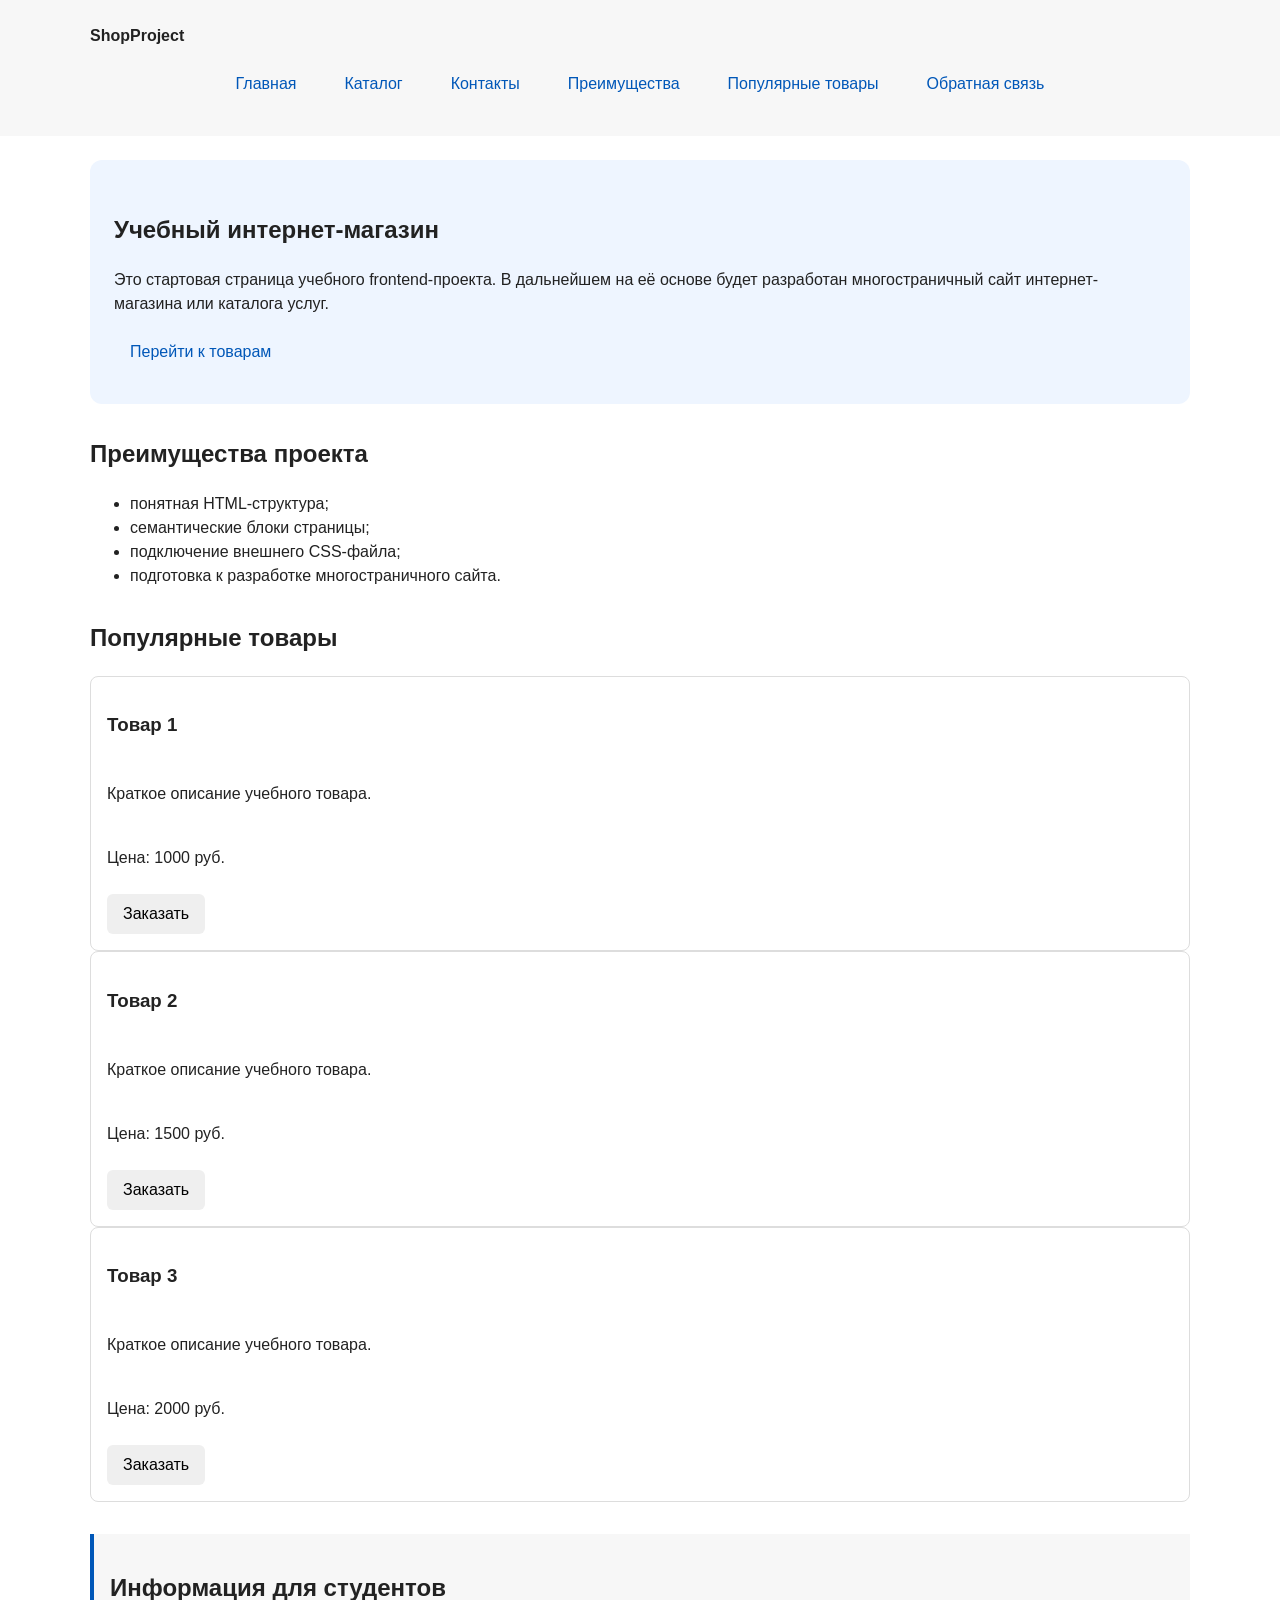
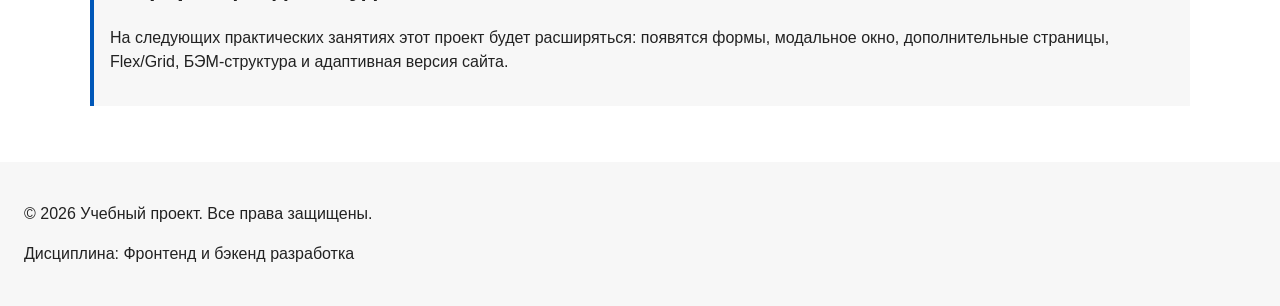
<file: index.html>
<!DOCTYPE html>
<html lang="ru">
<head>
  <meta charset="UTF-8">
  <meta name="viewport" content="width=device-width, initial-scale=1.0">
  <title>Учебный интернет-магазин</title>
  <link rel="stylesheet" href="css/style.css">
  <script src="js/main.js" defer></script>
</head>
<body>
<header>
  <div class="site-header">
    <a class="site-logo" href="index.html">ShopProject</a>

    <nav class="site-nav" aria-label="Основная навигация">
      <ul class="site-nav__list">
        <li><a href="index.html">Главная</a></li>
        <li><a href="catalog.html">Каталог</a></li>
        <li><a href="contacts.html">Контакты</a></li>
        <li><a href="index.html#advantages">Преимущества</a></li>
        <li><a href="index.html#popular">Популярные товары</a></li>
        <li><a href="index.html#contacts">Обратная связь</a></li>
      </ul>
    </nav>
  </div>
</header>
<main>
  <!-- Основное содержимое страницы -->
   <section class="hero">
  <h1>Учебный интернет-магазин</h1>
  <p>
    Это стартовая страница учебного frontend-проекта.
    В дальнейшем на её основе будет разработан многостраничный сайт
    интернет-магазина или каталога услуг.
  </p>
  <a class="button" href="#popular">Перейти к товарам</a>
</section>
<section class="section" id="advantages">
  <h2>Преимущества проекта</h2>

  <ul class="advantages-list">
    <li>понятная HTML-структура;</li>
    <li>семантические блоки страницы;</li>
    <li>подключение внешнего CSS-файла;</li>
    <li>подготовка к разработке многостраничного сайта.</li>
  </ul>
</section>
<section class="section" id="popular">
  <h2>Популярные товары</h2>

  <article class="product-card">
    <h3>Товар 1</h3>
    <p>Краткое описание учебного товара.</p>
    <p>Цена: 1000 руб.</p>
    <button class="button product-card__button" type="button" data-product="Товар 1">
      Заказать
    </button>
  </article>

  <article class="product-card">
    <h3>Товар 2</h3>
    <p>Краткое описание учебного товара.</p>
    <p>Цена: 1500 руб.</p>
    <button class="button product-card__button" type="button" data-product="Товар 2">
      Заказать
    </button>
  </article>

  <article class="product-card">
    <h3>Товар 3</h3>
    <p>Краткое описание учебного товара.</p>
    <p>Цена: 2000 руб.</p>
    <button class="button product-card__button" type="button" data-product="Товар 3">
      Заказать
    </button>
  </article>
</section>
<aside class="aside-info">
  <h2>Информация для студентов</h2>
  <p>
    На следующих практических занятиях этот проект будет расширяться:
    появятся формы, модальное окно, дополнительные страницы, Flex/Grid,
    БЭМ-структура и адаптивная версия сайта.
  </p>
</aside>

</main>
<footer id="contacts">
  <p>&copy; 2026 Учебный проект. Все права защищены.</p>
  <p>Дисциплина: Фронтенд и бэкенд разработка</p>
</footer>
<dialog class="order-dialog" id="order-dialog" aria-labelledby="order-dialog-title">
  <h2 id="order-dialog-title">Оформление заявки</h2>

  <form class="order-form" id="order-form" action="#" method="post" novalidate>
    <input id="selected-product" name="selected-product" type="hidden">

    <div class="form-field">
      <label for="order-name">Имя</label>
      <input
        id="order-name"
        name="name"
        type="text"
        placeholder="Введите ваше имя"
        minlength="2"
        autocomplete="given-name"
        required
      >
    </div>

    <div class="form-field">
      <label for="order-email">E-mail</label>
      <input
        id="order-email"
        name="email"
        type="email"
        placeholder="example@mail.ru"
        autocomplete="email"
        required
      >
    </div>

    <div class="form-field">
      <label for="order-phone">Телефон</label>
      <input
        id="order-phone"
        name="phone"
        type="tel"
        inputmode="tel"
        placeholder="+7 (900) 000-00-00"
        pattern="^\+7 \(\d{3}\) \d{3}-\d{2}-\d{2}$"
        required
      >
      <small>Формат: +7 (900) 000-00-00</small>
    </div>

    <div class="form-field">
      <label for="order-date">Дата связи</label>
      <input
        id="order-date"
        name="date"
        type="date"
      >
    </div>

    <div class="form-field">
      <label for="order-topic">Тема заявки</label>
      <select id="order-topic" name="topic" required>
        <option value="">Выберите тему</option>
        <option value="product">Заказ товара</option>
        <option value="consultation">Консультация</option>
        <option value="delivery">Доставка</option>
      </select>
    </div>

    <div class="form-field">
      <label for="order-comment">Комментарий</label>
      <textarea
        id="order-comment"
        name="comment"
        rows="4"
        placeholder="Укажите дополнительную информацию"
      ></textarea>
    </div>

    <div class="form-field form-field--checkbox">
      <label>
        <input
          id="order-agreement"
          name="agreement"
          type="checkbox"
          required
        >
        Я согласен на обработку данных
      </label>
    </div>

    <div class="form-actions">
      <button type="button" id="close-order-dialog">Закрыть</button>
      <button type="submit">Отправить заявку</button>
    </div>
  </form>
</dialog>

<p class="success-message" id="success-message" hidden>
  Форма успешно отправлена!
</p>

</body>
</html>
</file>
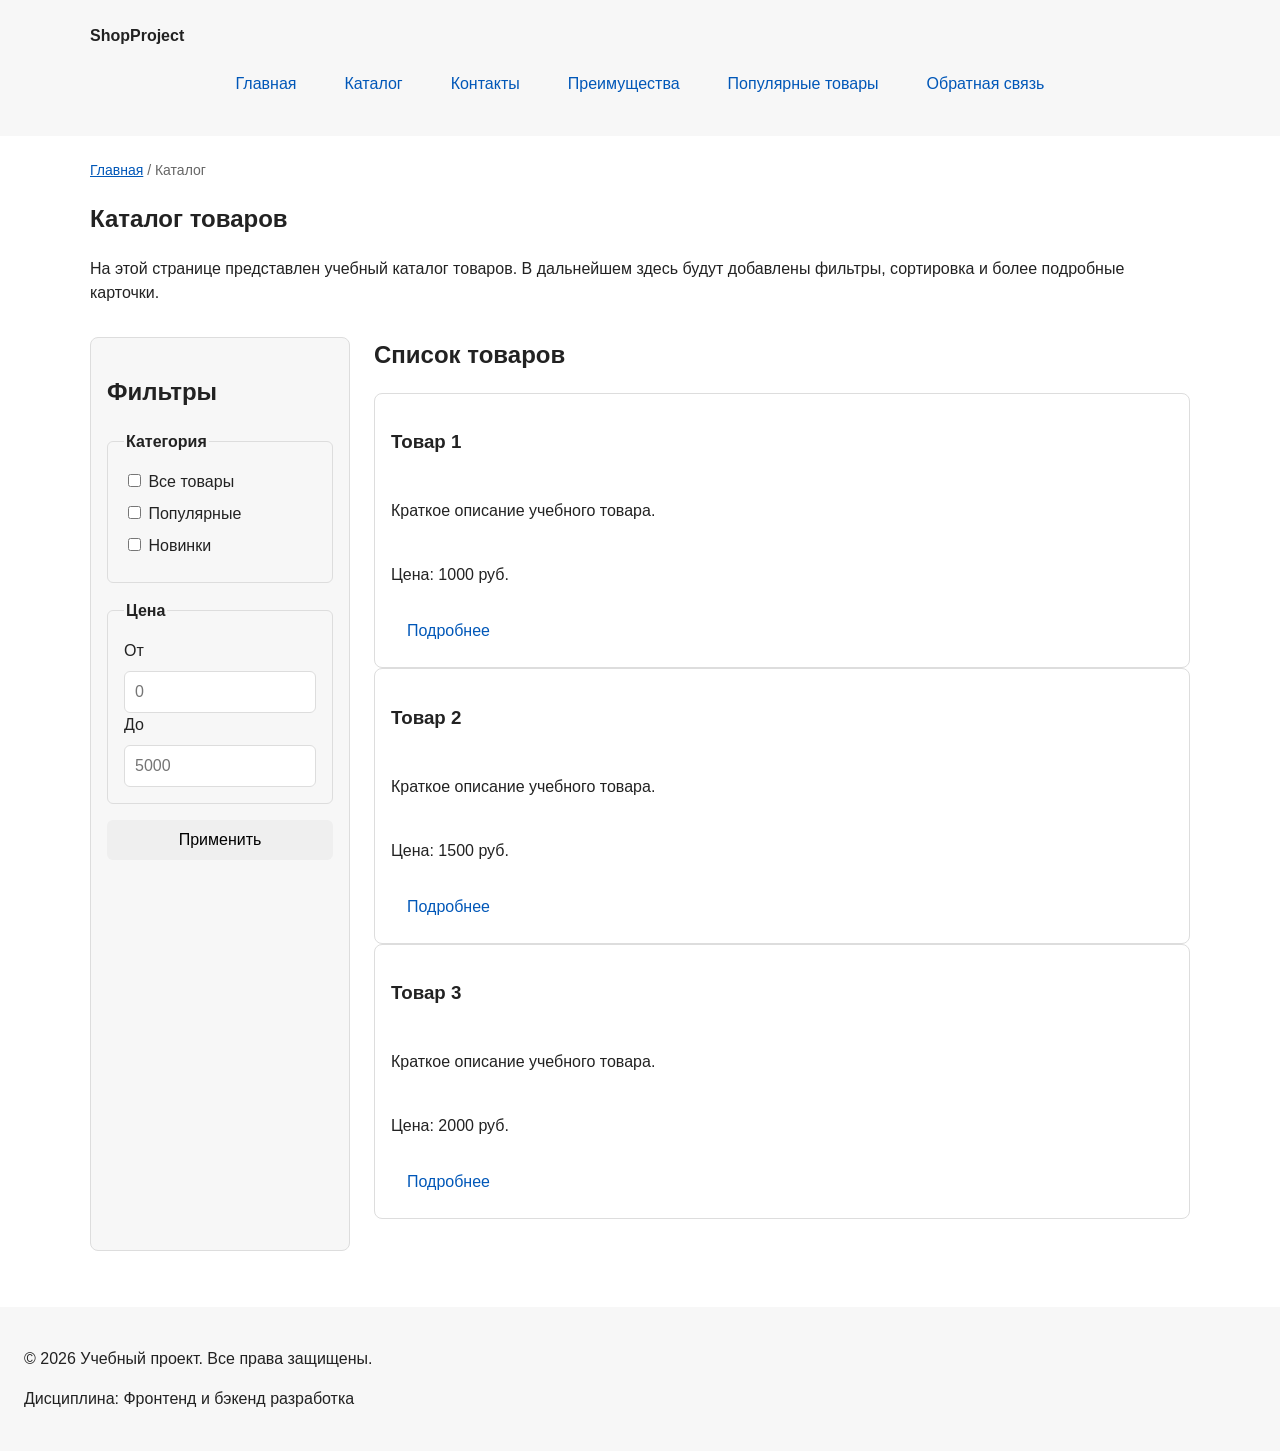
<file: catalog.html>
<!DOCTYPE html>
<html lang="ru">
<head>
    <meta property="og:type" content="website">
<meta property="og:title" content="Учебный интернет-магазин">
<meta property="og:description" content="Учебный frontend-проект интернет-магазина.">
<meta property="og:image" content="https://username.github.io/kr1-html-css-shop/images/preview.jpg">

  <meta charset="UTF-8">
  <meta name="viewport" content="width=device-width, initial-scale=1.0">
  <meta name="description" content="Каталог товаров учебного интернет-магазина.">
  <title>Каталог товаров — Учебный интернет-магазин</title>
  <link rel="stylesheet" href="css/style.css">
</head>
<body>
  <header>
    <div class="site-header">
      <a class="site-logo" href="index.html">ShopProject</a>

      <nav class="site-nav" aria-label="Основная навигация">
        <ul class="site-nav__list">
          <li><a href="index.html">Главная</a></li>
          <li><a href="catalog.html">Каталог</a></li>
          <li><a href="contacts.html">Контакты</a></li>
          <li><a href="index.html#advantages">Преимущества</a></li>
          <li><a href="index.html#popular">Популярные товары</a></li>
          <li><a href="index.html#contacts">Обратная связь</a></li>
        </ul>
      </nav>
    </div>
  </header>

  <main>
    <nav class="breadcrumbs" aria-label="Хлебные крошки">
      <a href="index.html">Главная</a>
      <span>Каталог</span>
    </nav>

    <section class="section">
      <h1>Каталог товаров</h1>
      <p>
        На этой странице представлен учебный каталог товаров.
        В дальнейшем здесь будут добавлены фильтры, сортировка и более
        подробные карточки.
      </p>
    </section>
    <section class="catalog-layout">
  <aside class="catalog-filters">
    <h2>Фильтры</h2>

    <form class="filters-form" action="#" method="get">
      <fieldset>
        <legend>Категория</legend>

        <label>
          <input type="checkbox" name="category" value="all">
          Все товары
        </label>

        <label>
          <input type="checkbox" name="category" value="popular">
          Популярные
        </label>

        <label>
          <input type="checkbox" name="category" value="new">
          Новинки
        </label>
      </fieldset>

      <fieldset>
        <legend>Цена</legend>

        <label for="price-from">От</label>
        <input id="price-from" name="price-from" type="number" min="0" placeholder="0">

        <label for="price-to">До</label>
        <input id="price-to" name="price-to" type="number" min="0" placeholder="5000">
      </fieldset>

      <button class="button" type="submit">Применить</button>
    </form>
  </aside>

  <section class="catalog-products">
    <section class="section">
      <h2>Список товаров</h2>

      <article class="product-card">
        <h3>Товар 1</h3>
        <p>Краткое описание учебного товара.</p>
        <p>Цена: 1000 руб.</p>
        <a class="button" href="index.html#popular">Подробнее</a>
      </article>

      <article class="product-card">
        <h3>Товар 2</h3>
        <p>Краткое описание учебного товара.</p>
        <p>Цена: 1500 руб.</p>
        <a class="button" href="index.html#popular">Подробнее</a>
      </article>

      <article class="product-card">
        <h3>Товар 3</h3>
        <p>Краткое описание учебного товара.</p>
        <p>Цена: 2000 руб.</p>
        <a class="button" href="index.html#popular">Подробнее</a>
      </article>
    </section>
  </main>

  <footer>
    <p>&copy; 2026 Учебный проект. Все права защищены.</p>
    <p>Дисциплина: Фронтенд и бэкенд разработка</p>
  </footer>
</body>
</html>
</file>
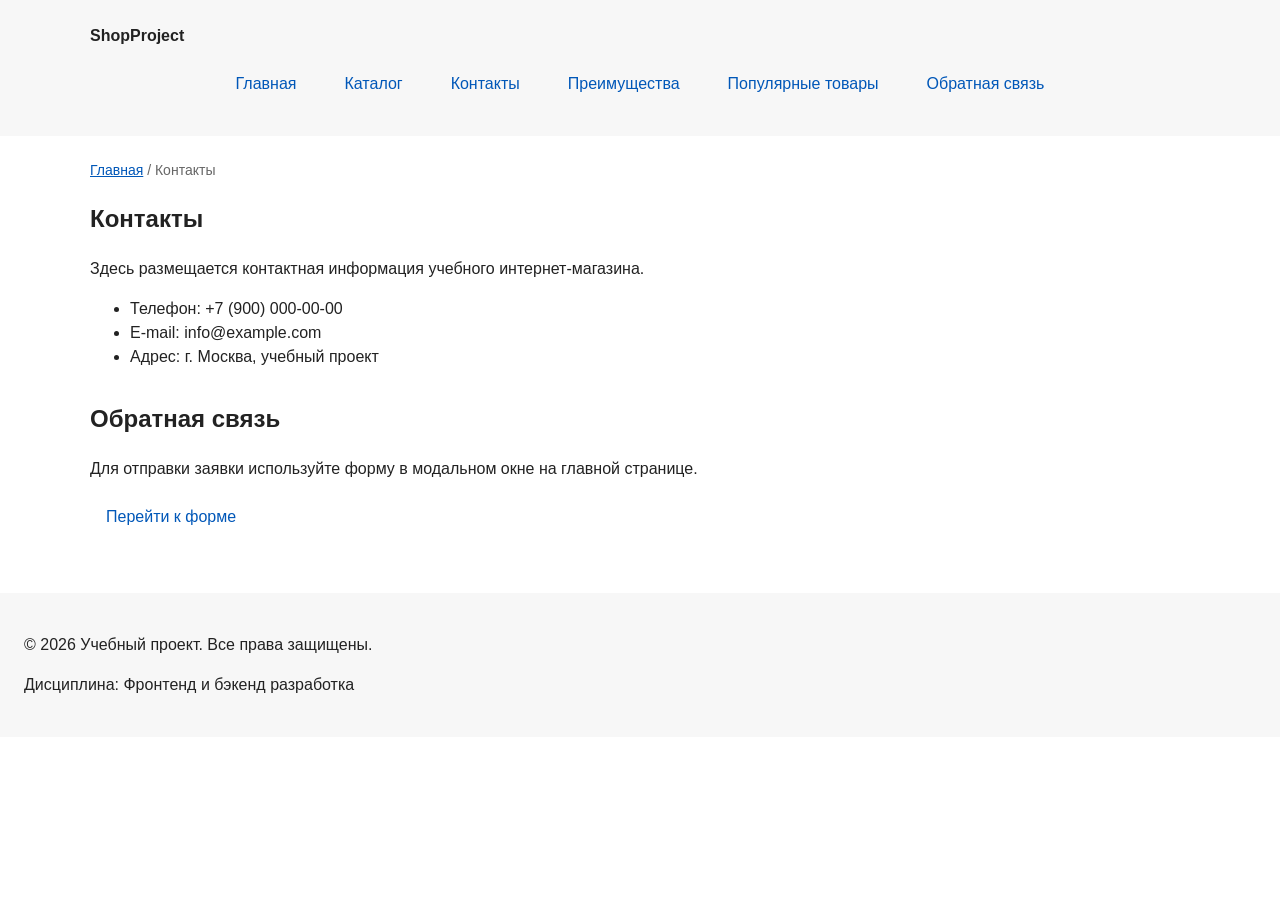
<file: contacts.html>
<!DOCTYPE html>
<html lang="ru">
<head>
  <meta charset="UTF-8">
  <meta name="viewport" content="width=device-width, initial-scale=1.0">
  <meta name="description" content="Контактная информация учебного интернет-магазина.">
  <title>Контакты — Учебный интернет-магазин</title>
  <link rel="stylesheet" href="css/style.css">
</head>
<body>
  <header>
    <div class="site-header">
      <a class="site-logo" href="index.html">ShopProject</a>

      <nav class="site-nav" aria-label="Основная навигация">
        <ul class="site-nav__list">
          <li><a href="index.html">Главная</a></li>
          <li><a href="catalog.html">Каталог</a></li>
          <li><a href="contacts.html">Контакты</a></li>
          <li><a href="index.html#advantages">Преимущества</a></li>
          <li><a href="index.html#popular">Популярные товары</a></li>
          <li><a href="index.html#contacts">Обратная связь</a></li>
        </ul>
      </nav>
    </div>
  </header>

  <main>
    <nav class="breadcrumbs" aria-label="Хлебные крошки">
      <a href="index.html">Главная</a>
      <span>Контакты</span>
    </nav>

    <section class="section">
      <h1>Контакты</h1>
      <p>
        Здесь размещается контактная информация учебного интернет-магазина.
      </p>

      <ul>
        <li>Телефон: +7 (900) 000-00-00</li>
        <li>E-mail: info@example.com</li>
        <li>Адрес: г. Москва, учебный проект</li>
      </ul>
    </section>

    <section class="section" id="feedback">
      <h2>Обратная связь</h2>
      <p>
        Для отправки заявки используйте форму в модальном окне на главной странице.
      </p>
      <a class="button" href="index.html#contacts">Перейти к форме</a>
    </section>
  </main>

  <footer>
    <p>&copy; 2026 Учебный проект. Все права защищены.</p>
    <p>Дисциплина: Фронтенд и бэкенд разработка</p>
  </footer>
</body>
</html>
</file>
<file: css/style.css>
/* ===============================
   1. Переменные проекта
   =============================== */

:root {
  /* Основные цвета проекта */
  --color-bg: #ffffff;
  --color-text: #222222;
  --color-muted: #666666;
  --color-primary: #0057b8;
  --color-primary-dark: #003f86;
  --color-border: #dddddd;
  --color-surface: #f7f7f7;
  --color-surface-accent: #eef5ff;
  --color-danger: #b00020;
  --color-success: #168a2f;
  --color-success-bg: #eefaf0;
  --color-white: #ffffff;

  /* Отступы */
  --space-xs: 4px;
  --space-sm: 8px;
  --space-md: 16px;
  --space-lg: 24px;
  --space-xl: 32px;

  /* Скругления */
  --radius-sm: 6px;
  --radius-md: 8px;
  --radius-lg: 12px;

  /* Размеры */
  --container-width: 1100px;
}

/* ===============================
   2. Базовые стили
   =============================== */

/* 
  Универсальное правило для всех элементов.
  border-box делает расчёт размеров более понятным:
  width включает content, padding и border.
*/
* {
  box-sizing: border-box;
}

:target {
  outline: 2px dashed var(--color-primary);
  outline-offset: 4px;
}

.breadcrumbs {
  max-width: var(--container-width);
  margin: 0 auto var(--space-md);
  font-size: 14px;
  color: var(--color-muted);
}

.breadcrumbs a {
  color: var(--color-primary);
}

.breadcrumbs span::before {
  content: " / ";
  color: var(--color-muted);
}

/*
  Убираем стандартный внешний отступ браузера у body.
  Без этого вокруг страницы может появиться белая рамка.
*/
body {
  margin: 0;
  font-family: Arial, sans-serif;
  line-height: 1.5;
  color: #222222;
  background-color: #ffffff;
}

/*
  Задаём внутренние отступы для основных областей страницы.
  Это делает содержимое визуально отделённым от краёв окна браузера.
*/
header,
main,
footer {
  padding: var(--space-lg);
}

/*
  Оформляем шапку страницы.
  Пока используется простой светло-серый фон.
*/
header {
  background-color: var(--color-surface);
}

/*
  Оформляем подвал страницы тем же фоном,
  чтобы визуально отделить его от основного содержимого.
*/
footer {
  background-color: var(--color-surface);
}

/* ===============================
   3. Общие элементы интерфейса
   =============================== */
a {
  color: var(--color-primary);
}

a:hover {
  color: var(--color-primary-dark);
}

a:focus-visible {
  outline: 2px solid var(--color-primary);
  outline-offset: 3px;
}

/*
  Ограничиваем ширину содержимого шапки,
  чтобы оно не растягивалось слишком сильно на широких экранах.
*/
.site-header {
  max-width: 1100px;
  margin: 0 auto;
}

/*
  Оформляем текстовый логотип.
*/
.site-logo {
  font-weight: bold;
  text-decoration: none;
  color: #222222;
}

/*
  Убираем стандартные отступы и маркеры списка навигации.
*/
.site-nav__list {
  display: flex;
  flex-wrap: wrap;
  justify-content: center;
  align-items: center;
  gap: var(--space-md);
  padding: 0;
  margin: var(--space-md) 0 0;
  list-style: none;
}


/*
  Добавляем расстояние между пунктами меню.
*/
.site-nav__list li {
  margin-bottom: 8px;
}

/*
  Оформляем ссылки меню.
*/
.site-nav__list a {
  display: inline-block;
  padding: var(--space-sm) var(--space-md);
  color: var(--color-primary);
  text-decoration: none;
  border-radius: var(--radius-sm);
}


/*
  При наведении мыши подчёркиваем ссылку.
  Подробно состояния интерфейса будут рассмотрены в практической работе 1.7.
*/
.site-nav__list a:hover {
  color: var(--color-white);
  background-color: var(--color-primary);
}


/*
  Пока это обычная ссылка, но визуально она оформляется как кнопка.
*/
.button {
  display: inline-block;
  padding: var(--space-sm) var(--space-md);
  border: none;
  border-radius: var(--radius-sm);
  font: inherit;
  text-decoration: none;
  cursor: pointer;
}

.button--primary {
  color: var(--color-white);
  background-color: var(--color-primary);
}

.button--primary:hover {
  background-color: var(--color-primary-dark);
}

.button--secondary {
  color: var(--color-primary);
  background-color: transparent;
  border: 1px solid var(--color-primary);
}

.button--secondary:hover {
  color: var(--color-white);
  background-color: var(--color-primary);
}

.button:focus-visible {
  outline: 2px solid var(--color-primary);
  outline-offset: 3px;
}

.button:disabled,
.button--disabled {
  opacity: 0.6;
  cursor: not-allowed;
}


/*
  Общий класс для разделов страницы.
*/
.section {
  max-width: 1100px;
  margin: 0 auto 32px;
}

/*
  Убираем лишний верхний отступ у заголовков разделов.
*/
.section h2 {
  margin-top: 0;
}

/* ===============================
   4. Компоненты страницы
   =============================== */

/*
  Hero-блок — первый крупный блок страницы.
  Он визуально отделяется от остальных разделов фоном и отступами.
*/
.hero {
  max-width: var(--container-width);
  margin: 0 auto var(--space-xl);
  padding: var(--space-xl) var(--space-lg);
  background-color: var(--color-surface-accent);
  border-radius: var(--radius-lg);
}
.section {
  max-width: var(--container-width);
  margin: 0 auto var(--space-xl);
}

.section h2 {
  margin-top: 0;
}

/*
  Карточка товара — самостоятельный блок.
  На следующих занятиях карточки будут доработаны и выстроены в сетку.
*/
.product-card {
  display: flex;
  flex-direction: column;
  gap: var(--space-sm);
  padding: var(--space-md);
  border: 1px solid var(--color-border);
  border-radius: var(--radius-md);
  background-color: var(--color-bg);
}

.product-card:hover {
  border-color: var(--color-primary);
}

.product-card--featured {
  border-color: var(--color-primary);
}

.product-card--discount {
  border-color: var(--color-danger);
}

.product-card__title {
  margin: 0;
  color: var(--color-text);
}

.product-card__description {
  margin: 0;
  color: var(--color-muted);
}

.product-card__price {
  margin: 0;
  font-weight: 700;
}

.product-card--discount .product-card__price {
  color: var(--color-danger);
}

.product-card__button {
  margin-top: auto;
  align-self: flex-start;
}

.site-header {
  background-color: var(--color-surface);
}

.site-header__inner {
  max-width: var(--container-width);
  margin: 0 auto;
  padding: var(--space-lg);
}

.site-header__logo {
  font-weight: 700;
  color: var(--color-text);
  text-decoration: none;
}

.site-nav__list {
  display: flex;
  flex-wrap: wrap;
  justify-content: center;
  align-items: center;
  gap: var(--space-md);
  padding: 0;
  margin: var(--space-md) 0 0;
  list-style: none;
}

.site-nav__link {
  display: inline-block;
  padding: var(--space-sm) var(--space-md);
  color: var(--color-primary);
  text-decoration: none;
  border-radius: var(--radius-sm);
}

.site-nav__link:hover {
  color: var(--color-white);
  background-color: var(--color-primary);
}

.site-nav__link:focus-visible {
  outline: 2px solid var(--color-primary);
  outline-offset: 3px;
}

.site-nav__link--active {
  color: var(--color-white);
  background-color: var(--color-primary);
}


.catalog-layout {
  max-width: var(--container-width);
  margin: 0 auto var(--space-xl);
  display: grid;
  grid-template-columns: 260px 1fr;
  grid-template-areas: "filters products";
  gap: var(--space-lg);
}

.catalog-filters {
  grid-area: filters;
  padding: var(--space-md);
  border: 1px solid var(--color-border);
  border-radius: var(--radius-md);
  background-color: var(--color-surface);
}

.catalog-products {
  grid-area: products;
}
.filters-form {
  display: grid;
  gap: var(--space-md);
}

.filters-form fieldset {
  margin: 0;
  padding: var(--space-md);
  border: 1px solid var(--color-border);
  border-radius: var(--radius-sm);
}

.filters-form legend {
  font-weight: 700;
}

.filters-form label {
  display: block;
  margin-bottom: var(--space-sm);
}

.filters-form input[type="number"] {
  width: 100%;
  padding: 8px 10px;
  border: 1px solid var(--color-border);
  border-radius: var(--radius-sm);
  font: inherit;
}

/*
  Дополнительный информационный блок.
*/
.aside-info {
  max-width: var(--container-width);
  margin: 0 auto var(--space-xl);
  padding: var(--space-md);
  border-left: 4px solid var(--color-primary);
  background-color: var(--color-surface);
}


/* ===============================
   5. Форма и модальное окно
   =============================== */

/*
  Модальное окно.
  Элемент dialog сам умеет открываться поверх страницы.
*/
.order-dialog {
  width: min(100% - 32px, 560px);
  padding: var(--space-lg);
  border: none;
  border-radius: var(--radius-lg);
}

.order-dialog::backdrop {
  background-color: rgba(0, 0, 0, 0.5);
}

.order-form__field {
  margin-bottom: var(--space-md);
}
.order-dialog__title {
  margin-top: 0;
}


.order-form__label {
  display: block;
  margin-bottom: var(--space-xs);
}

.order-form__input,
.order-form__select,
.order-form__textarea {
  width: 100%;
  padding: 10px 12px;
  border: 1px solid var(--color-border);
  border-radius: var(--radius-sm);
  font: inherit;
}

.order-form__input:hover,
.order-form__select:hover,
.order-form__textarea:hover {
  border-color: var(--color-primary);
}

.order-form__input:focus-visible,
.order-form__select:focus-visible,
.order-form__textarea:focus-visible {
  outline: 2px solid var(--color-primary);
  outline-offset: 3px;
}

.order-form__actions {
  display: flex;
  gap: var(--space-md);
  margin-top: var(--space-lg);
}

.success-message {
  max-width: var(--container-width);
  margin: var(--space-lg) auto;
  padding: var(--space-md);
  border-left: 4px solid var(--color-success);
  background-color: var(--color-success-bg);
}
html {
  scroll-behavior: smooth;
}
.products-grid {
  display: grid;
  grid-template-columns: repeat(3, 1fr);
  gap: var(--space-lg);
}
</file>
